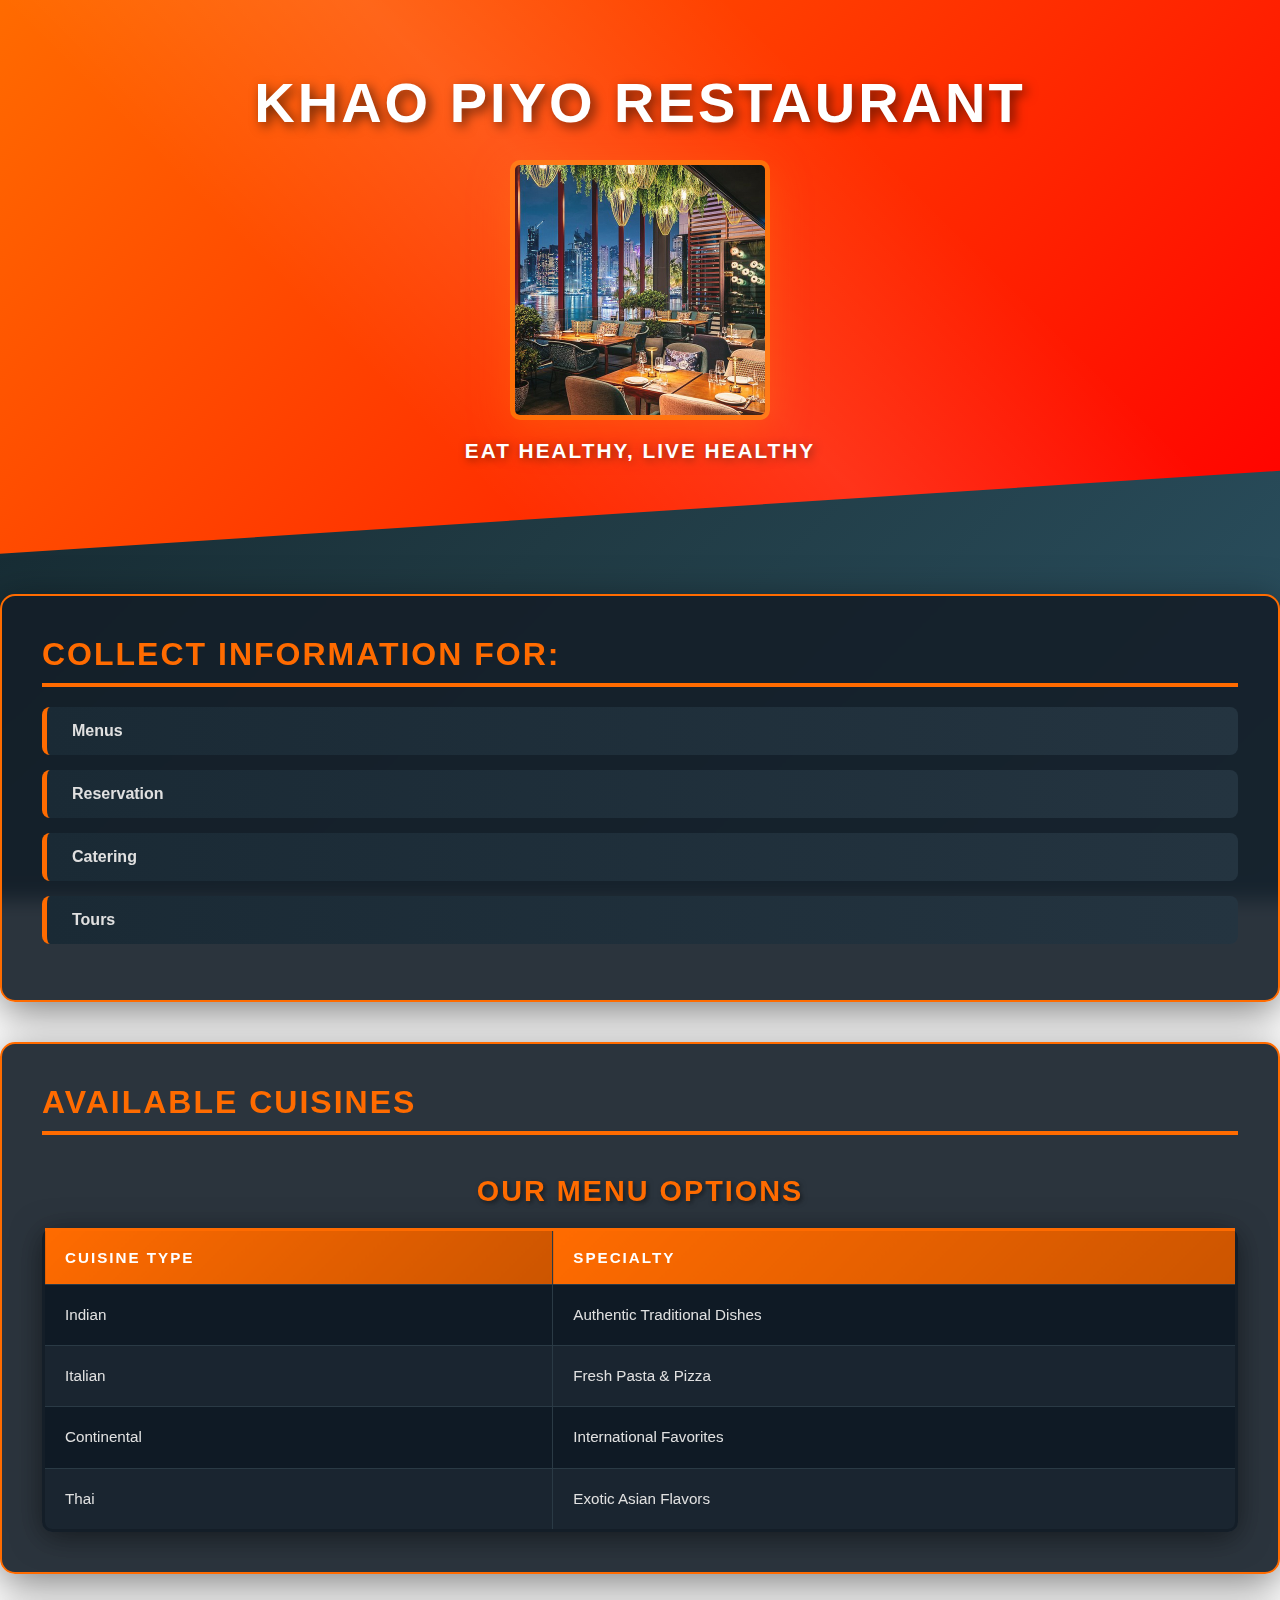
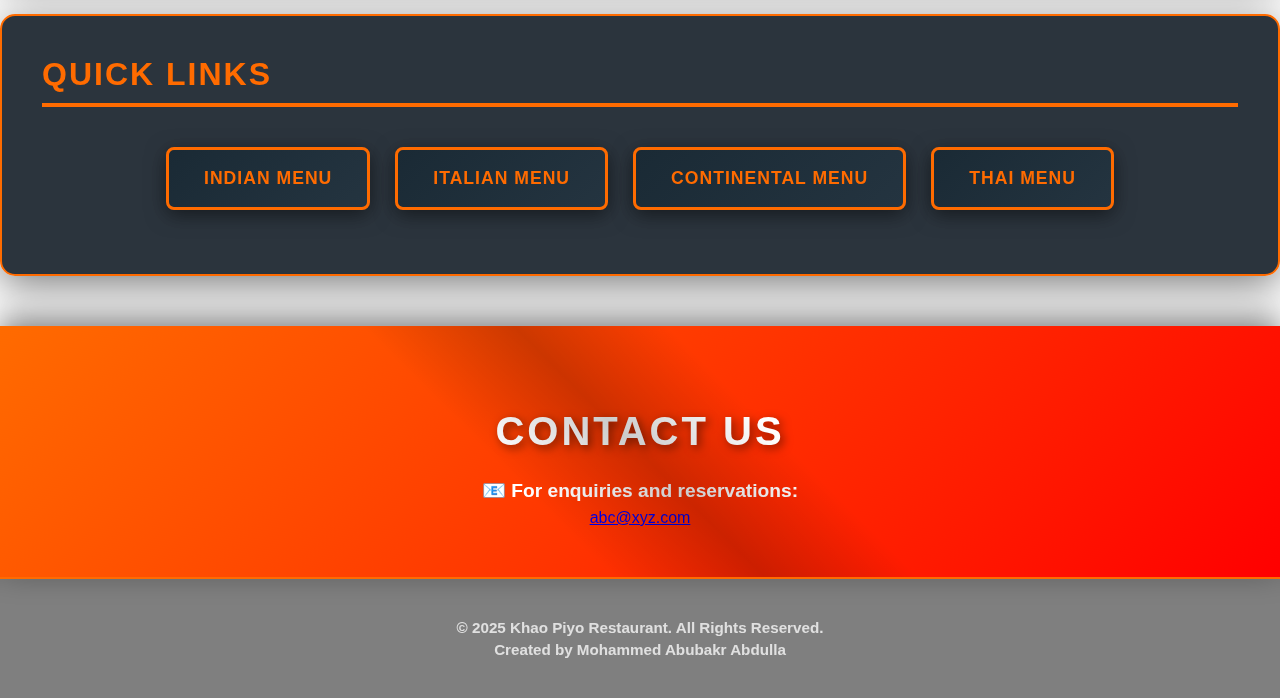
<file: index.html>
<!DOCTYPE html>
<html lang="en">
<head>
  <meta charset="UTF-8">
  <meta name="viewport" content="width=device-width, initial-scale=1.0">
  <title>Eat Healthy Live Healthy</title>
  <link rel="stylesheet" href="style.css">
</head>
<body>
  <div class="container">
    <header>
      <h1>KHAO PIYO RESTAURANT</h1>
      <img src="restaurant.jpg" alt="Khao Piyo Restaurant" class="restaurant-img">
      <p class="tagline">Eat Healthy, Live Healthy</p>
    </header>

    <section class="info-box">
      <h2>Collect Information For:</h2>
      <ul class="menu-list">
        <li>Menus</li>
        <li>Reservation</li>
        <li>Catering</li>
        <li>Tours</li>
      </ul>
    </section>

    <section class="info-box">
      <h2>Available Cuisines</h2>
      <table>
        <caption>Our Menu Options</caption>
        <thead>
          <tr><th>Cuisine Type</th><th>Specialty</th></tr>
        </thead>
        <tbody>
          <tr><td>Indian</td><td>Authentic Traditional Dishes</td></tr>
          <tr><td>Italian</td><td>Fresh Pasta & Pizza</td></tr>
          <tr><td>Continental</td><td>International Favorites</td></tr>
          <tr><td>Thai</td><td>Exotic Asian Flavors</td></tr>
        </tbody>
      </table>
    </section>

    <section class="info-box">
      <h2>Quick Links</h2>
      <div class="links-section">
        <div class="link-card"><a href="one.html">Indian Menu</a></div>
        <div class="link-card"><a href="two.html">Italian Menu</a></div>
        <div class="link-card"><a href="three.html">Continental Menu</a></div>
        <div class="link-card"><a href="four.html">Thai Menu</a></div>
      </div>
    </section>

    <section class="contact-section">
      <h2>Contact Us</h2>
      <p>📧 For enquiries and reservations:</p>
      <a href="mailto:abc@xyz.com">abc@xyz.com</a>
    </section>

    <footer>
      <p>© 2025 Khao Piyo Restaurant. All Rights Reserved.</p>
      <p class="creator">Created by Mohammed Abubakr Abdulla</p>
    </footer>
  </div>
</body>
</html>
</file>
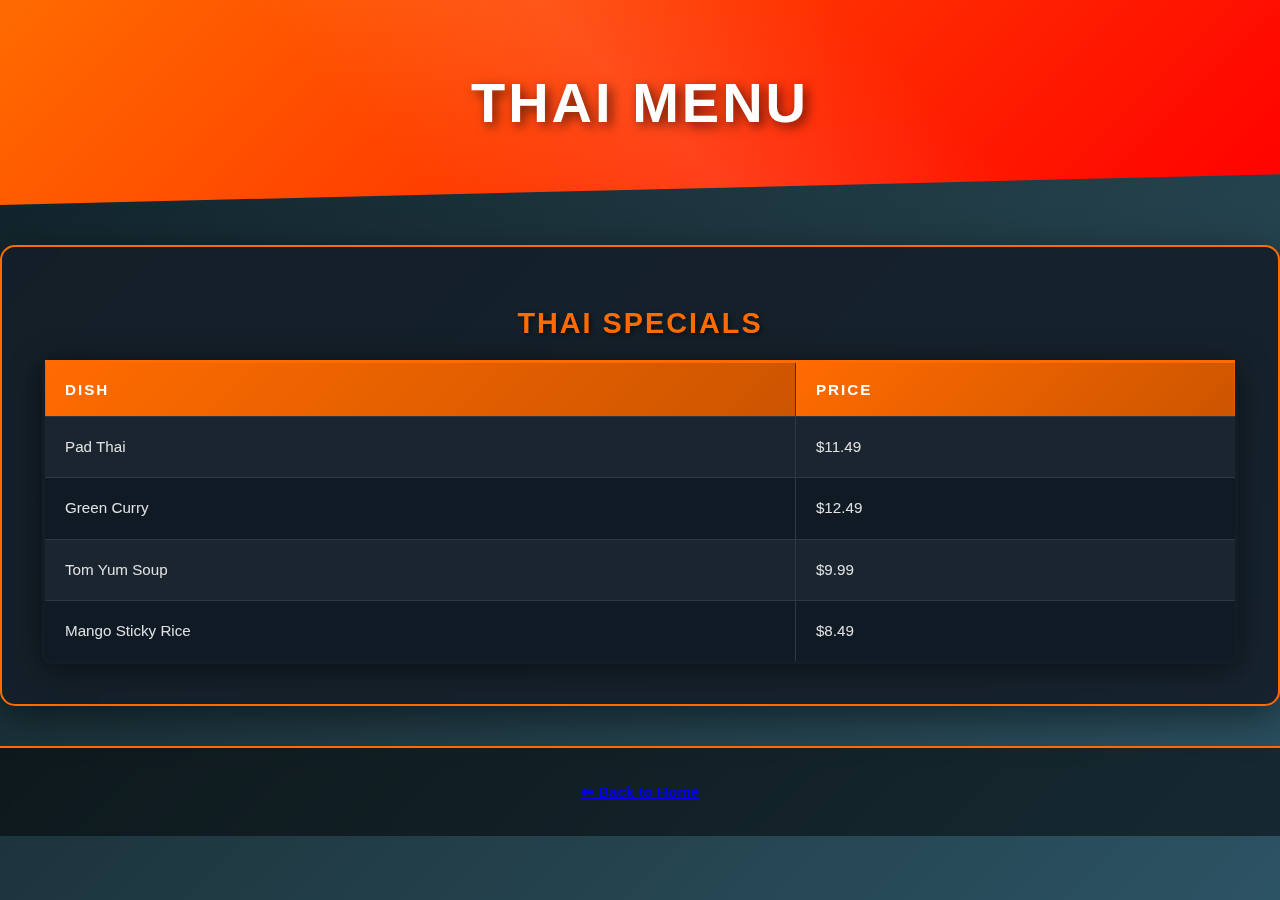
<file: four.html>
<!DOCTYPE html>
<html lang="en">
<head>
  <meta charset="UTF-8">
  <meta name="viewport" content="width=device-width, initial-scale=1.0">
  <title>Thai Menu - Khao Piyo Restaurant</title>
  <link rel="stylesheet" href="style.css">
</head>
<body>
  <header>
    <h1>Thai Menu</h1>
  </header>
  <section class="info-box">
    <table>
      <caption>Thai Specials</caption>
      <tr><th>Dish</th><th>Price</th></tr>
      <tr><td>Pad Thai</td><td>$11.49</td></tr>
      <tr><td>Green Curry</td><td>$12.49</td></tr>
      <tr><td>Tom Yum Soup</td><td>$9.99</td></tr>
      <tr><td>Mango Sticky Rice</td><td>$8.49</td></tr>
    </table>
  </section>
  <footer><a href="index.html">⬅ Back to Home</a></footer>
</body>
</html>
</file>
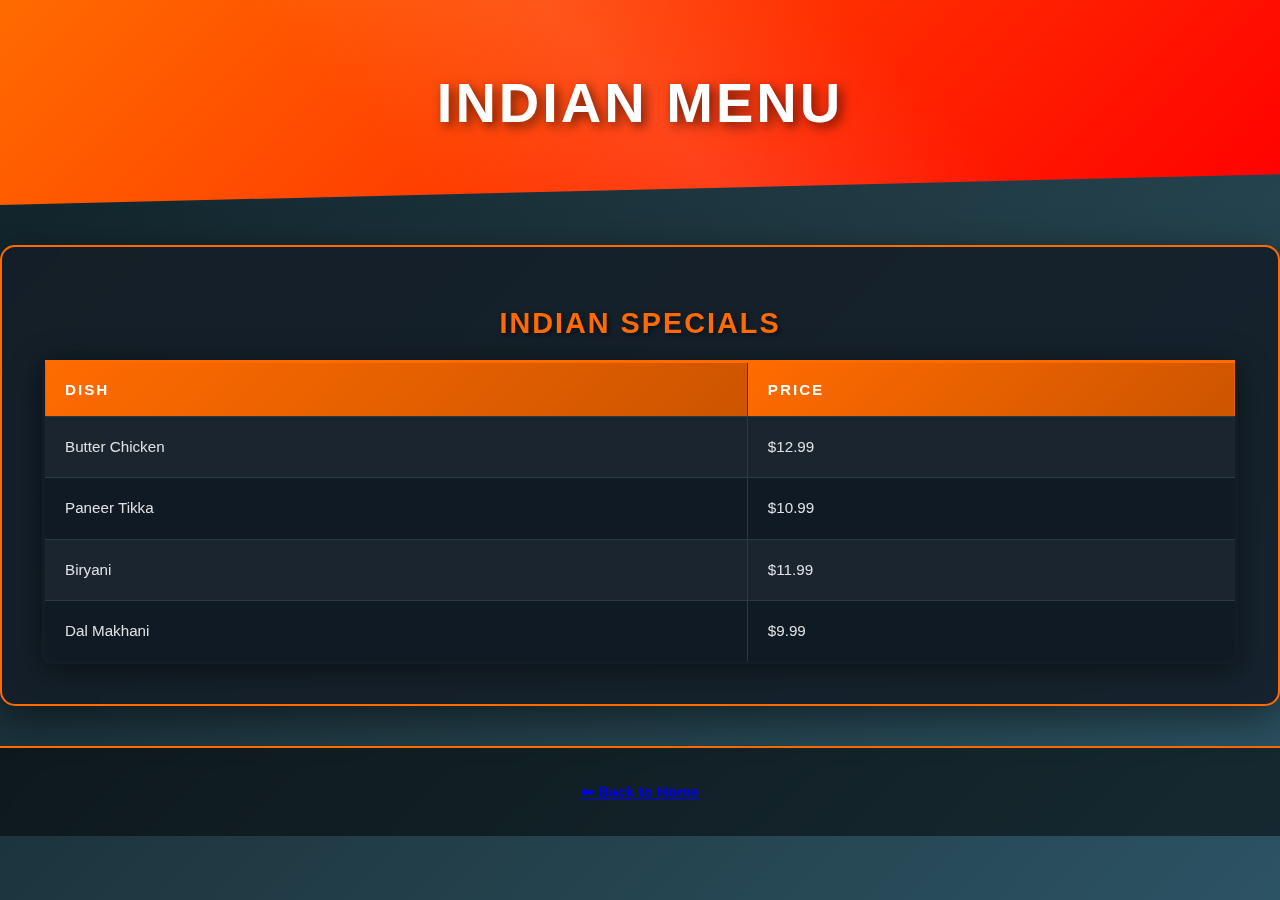
<file: one.html>
<!DOCTYPE html>
<html lang="en">
<head>
  <meta charset="UTF-8">
  <meta name="viewport" content="width=device-width, initial-scale=1.0">
  <title>Indian Menu - Khao Piyo Restaurant</title>
  <link rel="stylesheet" href="style.css">
</head>
<body>
  <header>
    <h1>Indian Menu</h1>
  </header>
  <section class="info-box">
    <table>
      <caption>Indian Specials</caption>
      <tr><th>Dish</th><th>Price</th></tr>
      <tr><td>Butter Chicken</td><td>$12.99</td></tr>
      <tr><td>Paneer Tikka</td><td>$10.99</td></tr>
      <tr><td>Biryani</td><td>$11.99</td></tr>
      <tr><td>Dal Makhani</td><td>$9.99</td></tr>
    </table>
  </section>
  <footer><a href="index.html">⬅ Back to Home</a></footer>
</body>
</html>
</file>
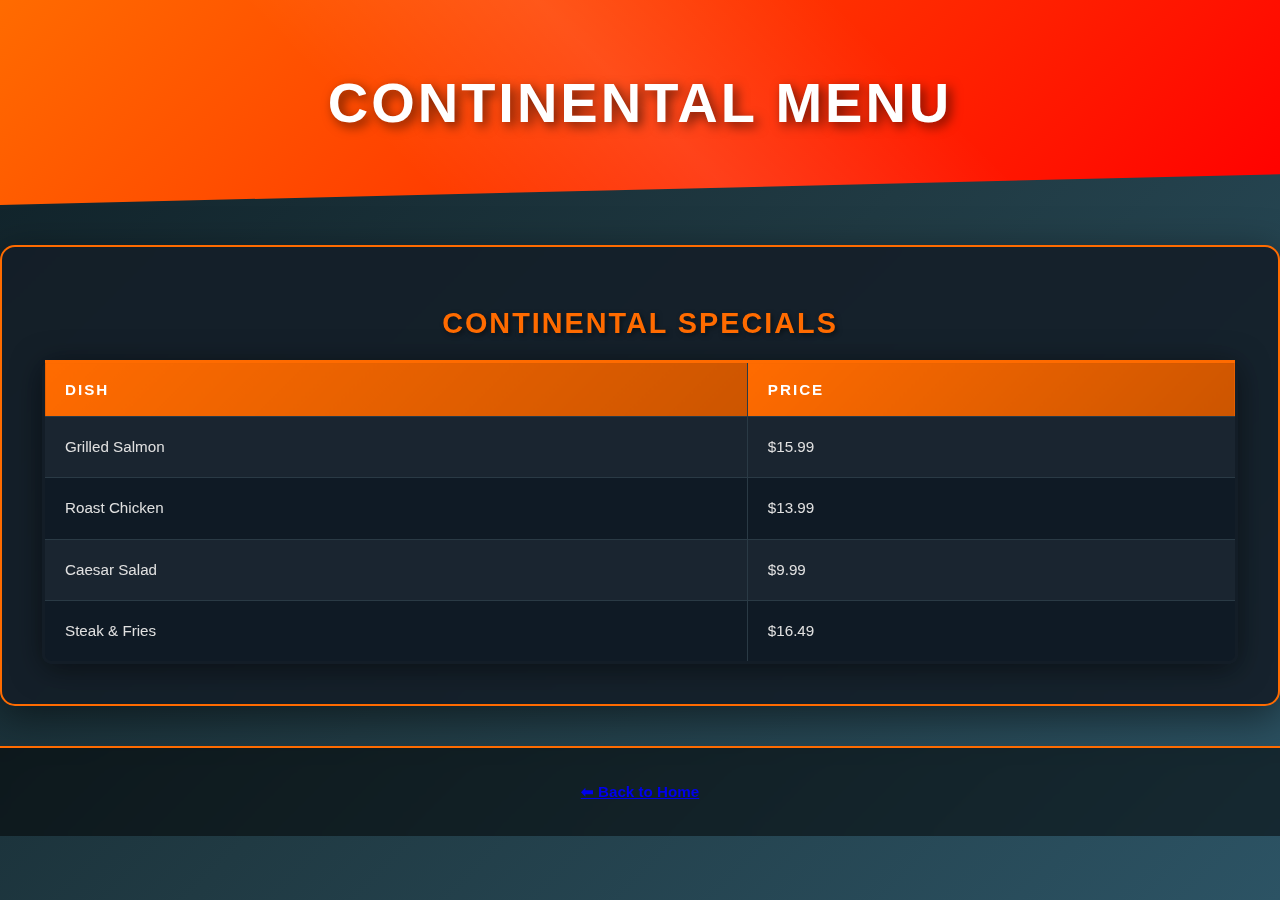
<file: three.html>
<!DOCTYPE html>
<html lang="en">
<head>
  <meta charset="UTF-8">
  <meta name="viewport" content="width=device-width, initial-scale=1.0">
  <title>Continental Menu - Khao Piyo Restaurant</title>
  <link rel="stylesheet" href="style.css">
</head>
<body>
  <header>
    <h1>Continental Menu</h1>
  </header>
  <section class="info-box">
    <table>
      <caption>Continental Specials</caption>
      <tr><th>Dish</th><th>Price</th></tr>
      <tr><td>Grilled Salmon</td><td>$15.99</td></tr>
      <tr><td>Roast Chicken</td><td>$13.99</td></tr>
      <tr><td>Caesar Salad</td><td>$9.99</td></tr>
      <tr><td>Steak & Fries</td><td>$16.49</td></tr>
    </table>
  </section>
  <footer><a href="index.html">⬅ Back to Home</a></footer>
</body>
</html>
</file>
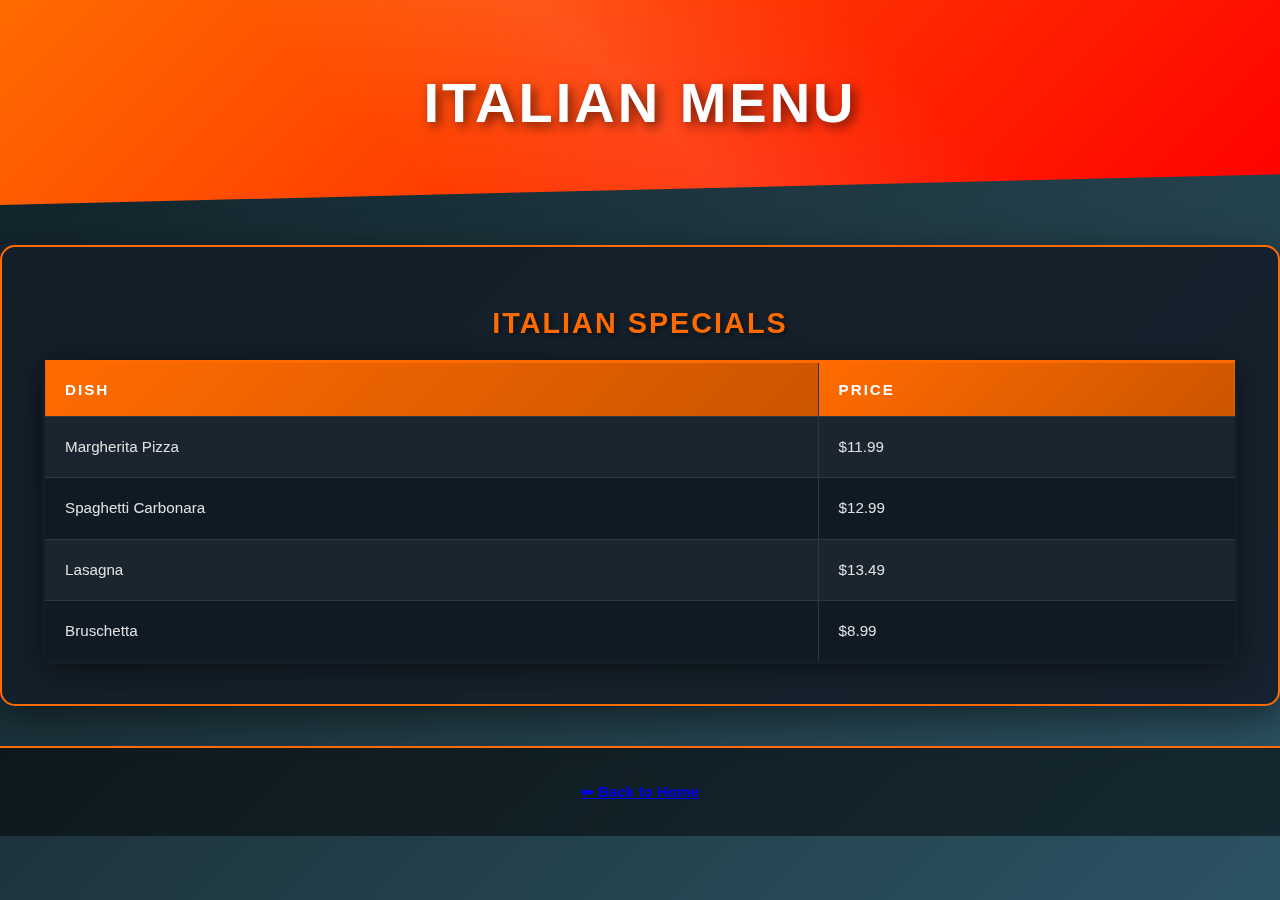
<file: two.html>
<!DOCTYPE html>
<html lang="en">
<head>
  <meta charset="UTF-8">
  <meta name="viewport" content="width=device-width, initial-scale=1.0">
  <title>Italian Menu - Khao Piyo Restaurant</title>
  <link rel="stylesheet" href="style.css">
</head>
<body>
  <header>
    <h1>Italian Menu</h1>
  </header>
  <section class="info-box">
    <table>
      <caption>Italian Specials</caption>
      <tr><th>Dish</th><th>Price</th></tr>
      <tr><td>Margherita Pizza</td><td>$11.99</td></tr>
      <tr><td>Spaghetti Carbonara</td><td>$12.99</td></tr>
      <tr><td>Lasagna</td><td>$13.49</td></tr>
      <tr><td>Bruschetta</td><td>$8.99</td></tr>
    </table>
  </section>
  <footer><a href="index.html">⬅ Back to Home</a></footer>
</body>
</html>
</file>
<file: style.css>
body {
  font-family: 'Segoe UI', Tahoma, Geneva, Verdana, sans-serif;
  background: linear-gradient(135deg, #0f2027 0%, #203a43 50%, #2c5364 100%);
  color: #ffffff;
  margin: 0;
  min-height: 100vh;
  background-attachment: fixed;
}

header {
  text-align: center;
  background: linear-gradient(135deg, #ff6b00 0%, #ff0000 100%);
  color: #ffffff;
  padding: 70px 20px;
  clip-path: polygon(0 0, 100% 0, 100% 85%, 0 100%);
  box-shadow: 0 10px 40px rgba(0, 0, 0, 0.5);
  position: relative;
  overflow: hidden;
}

header::before {
  content: '';
  position: absolute;
  top: 0;
  left: 0;
  right: 0;
  bottom: 0;
  background: linear-gradient(45deg, transparent 30%, rgba(255, 255, 255, 0.1) 50%, transparent 70%);
  pointer-events: none;
}

h1 {
  font-size: 3.5em;
  color: #ffffff;
  text-shadow: 4px 4px 12px rgba(0, 0, 0, 0.6);
  margin: 0;
  font-weight: 900;
  letter-spacing: 3px;
  text-transform: uppercase;
  position: relative;
  z-index: 1;
}

.tagline {
  color: #ffffff;
  font-weight: 700;
  margin-top: 15px;
  font-size: 1.3em;
  text-shadow: 2px 2px 8px rgba(0, 0, 0, 0.5);
  letter-spacing: 2px;
  text-transform: uppercase;
}

.restaurant-img {
  width: 250px;
  height: 250px;
  border-radius: 10px;
  border: 5px solid #ff6b00;
  margin-top: 25px;
  box-shadow: 0 10px 40px rgba(255, 107, 0, 0.4);
  transition: transform 0.3s ease, box-shadow 0.3s ease;
  object-fit: cover;
}

.restaurant-img:hover {
  transform: scale(1.05) rotate(2deg);
  box-shadow: 0 15px 50px rgba(255, 107, 0, 0.6);
}

.info-box {
  background: rgba(20, 30, 40, 0.9);
  color: #e0e0e0;
  border-radius: 15px;
  padding: 40px;
  margin: 40px auto;
  max-width: 1200px;
  box-shadow: 0 10px 40px rgba(0, 0, 0, 0.5);
  backdrop-filter: blur(10px);
  border: 2px solid #ff6b00;
  transition: transform 0.3s ease, box-shadow 0.3s ease;
}

.info-box:hover {
  transform: translateY(-5px);
  box-shadow: 0 15px 50px rgba(255, 107, 0, 0.3);
  border-color: #ff0000;
}

.info-box h2 {
  color: #ff6b00;
  font-size: 2em;
  margin-top: 0;
  margin-bottom: 20px;
  border-bottom: 4px solid #ff6b00;
  padding-bottom: 10px;
  text-transform: uppercase;
  font-weight: 900;
  letter-spacing: 2px;
}

.menu-list {
  list-style: none;
  padding: 0;
}

.menu-list li {
  margin: 15px 0;
  color: #e0e0e0;
  padding: 15px 25px;
  background: linear-gradient(90deg, #1a2a35 0%, #243440 100%);
  border-radius: 8px;
  border-left: 5px solid #ff6b00;
  transition: all 0.3s ease;
  font-weight: 600;
}

.menu-list li:hover {
  background: linear-gradient(90deg, #2a3a45 0%, #354550 100%);
  transform: translateX(15px);
  border-left-color: #ff0000;
  box-shadow: 0 5px 15px rgba(255, 107, 0, 0.3);
}

table {
  width: 100%;
  border: 3px solid #ff6b00;
  border-collapse: collapse;
  background: rgba(20, 30, 40, 0.95);
  border-radius: 10px;
  overflow: hidden;
  box-shadow: 0 5px 30px rgba(0, 0, 0, 0.5);
}

caption {
  color: #ff6b00;
  font-size: 1.8em;
  margin: 20px 0;
  font-weight: 900;
  text-transform: uppercase;
  letter-spacing: 2px;
  text-shadow: 2px 2px 5px rgba(0, 0, 0, 0.5);
}

th, td {
  padding: 18px 20px;
  border: 1px solid #2a3a45;
  color: #e0e0e0;
  text-align: left;
}

th {
  background: linear-gradient(135deg, #ff6b00 0%, #cc5500 100%);
  color: white;
  font-weight: 700;
  text-transform: uppercase;
  letter-spacing: 2px;
  font-size: 0.95em;
}

tr:nth-child(even) {
  background: #1a2530;
}

tr:nth-child(odd) {
  background: #0f1a25;
}

tr:hover {
  background: linear-gradient(90deg, #2a3540 0%, #354045 100%);
  transition: background 0.3s ease;
  cursor: pointer;
  box-shadow: inset 0 0 10px rgba(255, 107, 0, 0.2);
}

td {
  font-size: 0.95em;
  line-height: 1.6;
  font-weight: 500;
}

.links-section {
  display: flex;
  gap: 25px;
  flex-wrap: wrap;
  justify-content: center;
  padding: 20px;
}

.link-card {
  flex: 0 1 auto;
}

.link-card a {
  display: inline-block;
  background: linear-gradient(135deg, #1a2a35 0%, #243440 100%);
  color: #ff6b00;
  padding: 18px 35px;
  border-radius: 8px;
  text-decoration: none;
  font-weight: 900;
  font-size: 1.1em;
  border: 3px solid #ff6b00;
  transition: all 0.3s ease;
  box-shadow: 0 5px 20px rgba(0, 0, 0, 0.5);
  position: relative;
  overflow: hidden;
  text-transform: uppercase;
  letter-spacing: 1px;
}

.link-card a::before {
  content: '';
  position: absolute;
  top: 0;
  left: -100%;
  width: 100%;
  height: 100%;
  background: linear-gradient(90deg, transparent, rgba(255, 107, 0, 0.3), transparent);
  transition: left 0.5s ease;
}

.link-card a:hover::before {
  left: 100%;
}

.link-card a:hover {
  background: linear-gradient(135deg, #ff6b00 0%, #ff0000 100%);
  color: white;
  transform: translateY(-5px);
  box-shadow: 0 10px 40px rgba(255, 107, 0, 0.6);
  border-color: #ffffff;
}

.link-card a:visited {
  color: #cc5500;
}

.link-card a:visited:hover {
  color: white;
}

.contact-section {
  text-align: center;
  background: linear-gradient(135deg, #ff6b00 0%, #ff0000 100%);
  color: white;
  padding: 50px 20px;
  box-shadow: 0 -8px 30px rgba(0, 0, 0, 0.5);
  margin-top: 50px;
  position: relative;
}

.contact-section::before {
  content: '';
  position: absolute;
  top: 0;
  left: 0;
  right: 0;
  bottom: 0;
  background: linear-gradient(45deg, transparent 40%, rgba(0, 0, 0, 0.2) 50%, transparent 60%);
  pointer-events: none;
}

.contact-section h2 {
  font-size: 2.5em;
  margin-bottom: 20px;
  text-shadow: 3px 3px 10px rgba(0, 0, 0, 0.5);
  font-weight: 900;
  text-transform: uppercase;
  letter-spacing: 3px;
}

.contact-section p {
  font-size: 1.2em;
  line-height: 1.8;
  max-width: 800px;
  margin: 0 auto;
  font-weight: 600;
}

footer {
  text-align: center;
  padding: 35px 20px;
  border-top: 2px solid #ff6b00;
  color: #e0e0e0;
  background: rgba(0, 0, 0, 0.5);
  backdrop-filter: blur(5px);
  font-size: 0.95em;
  font-weight: 600;
}

footer p {
  margin: 5px 0;
}

/* Additional styling for better responsiveness */
@media (max-width: 768px) {
  h1 {
    font-size: 2.5em;
  }
  
  .info-box {
    padding: 25px;
    margin: 20px;
  }
  
  .link-card a {
    padding: 15px 25px;
  }
  
  table {
    font-size: 0.9em;
  }
  
  th, td {
    padding: 12px 15px;
  }
}

/* Smooth scrolling */
html {
  scroll-behavior: smooth;
}

/* Selection styling */
::selection {
  background: #ff6b00;
  color: white;
}

::-moz-selection {
  background: #ff6b00;
  color: white;
}

/* Scrollbar styling */
::-webkit-scrollbar {
  width: 12px;
}

::-webkit-scrollbar-track {
  background: #0f2027;
}

::-webkit-scrollbar-thumb {
  background: linear-gradient(180deg, #ff6b00 0%, #ff0000 100%);
  border-radius: 6px;
}

::-webkit-scrollbar-thumb:hover {
  background: linear-gradient(180deg, #ff8800 0%, #ff2200 100%);
}
</file>
